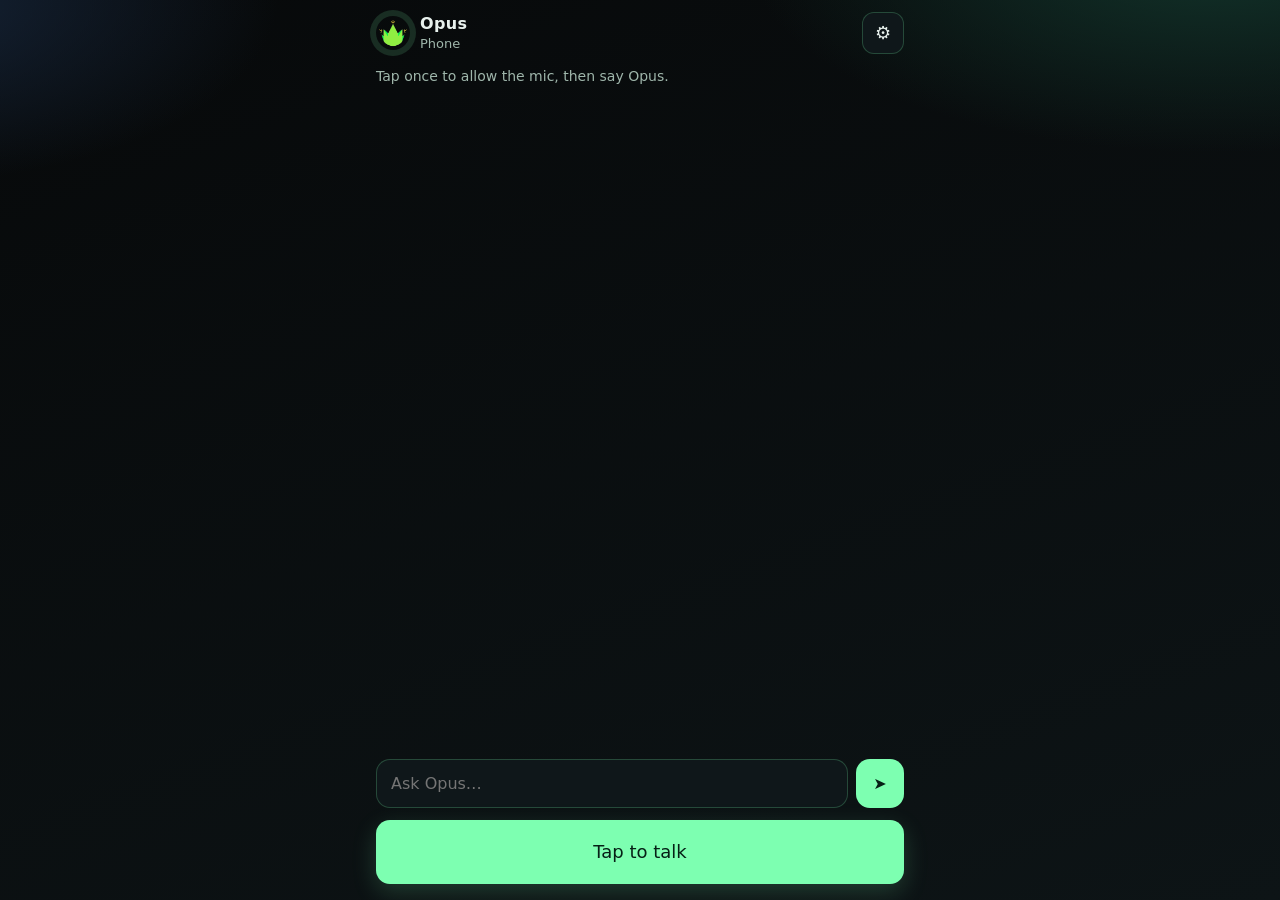
<file: docs/index.html>
<!DOCTYPE html>
<html lang="en">
<head>
  <meta charset="UTF-8" />
  <meta name="viewport" content="width=device-width, initial-scale=1, viewport-fit=cover" />
  <meta name="theme-color" content="#07090a" />
  <meta name="apple-mobile-web-app-capable" content="yes" />
  <meta name="apple-mobile-web-app-status-bar-style" content="black-translucent" />
  <meta name="apple-mobile-web-app-title" content="Opus" />
  <title>Opus Phone</title>
  <script>
    (function () {
      var path = location.pathname;
      if (path.endsWith("/") || path.endsWith(".html")) return;
      location.replace(path + "/" + location.search + location.hash);
    })();
  </script>
  <link rel="manifest" href="manifest.webmanifest" />
  <link rel="icon" href="static/icon.png" />
  <link rel="apple-touch-icon" href="static/icon-192.png" />
  <link rel="stylesheet" href="static/app.css" />
</head>
<body>
  <div class="app">
    <header class="top">
      <div class="brand">
        <img class="orb" src="static/icon.png" alt="" />
        <div>
          <p class="name">Opus</p>
          <p class="mode" id="mode">Phone</p>
        </div>
      </div>
      <button class="icon-btn" id="settingsBtn" type="button" aria-label="Settings">⚙</button>
    </header>

    <p class="status" id="status">Tap to talk, or set up Hey Siri, Opus in settings.</p>

    <section class="chat" id="chat" aria-live="polite"></section>

    <form class="composer" id="composer">
      <input id="text" type="text" autocomplete="off" enterkeyhint="send" placeholder="Ask Opus…" />
      <button type="submit" class="send" aria-label="Send">➤</button>
    </form>

    <button class="talk" id="talk" type="button">Tap to talk</button>
  </div>

  <div class="sheet hidden" id="sheet">
    <div class="sheet-card">
      <div class="sheet-head">
        <h2>Settings</h2>
        <button class="icon-btn" id="closeSheet" type="button" aria-label="Close">×</button>
      </div>

      <label class="row toggle">
        <span>Listen for “Opus” while this screen is open</span>
        <input type="checkbox" id="listen_while_open" />
      </label>
      <p class="hint">iPhone turns the mic off when you switch apps. Spotify can keep playing music in the background; it cannot keep listening. Leave Opus on screen, then say his name.</p>

      <label class="row toggle">
        <span>Speak replies</span>
        <input type="checkbox" id="voice_responses" />
      </label>
      <label class="stack">
        <span>Reply volume <em id="volumeLabel">80</em></span>
        <input type="range" id="volume" min="0" max="100" />
      </label>

      <label class="stack">
        <span>API key</span>
        <input id="openai_api_key" type="password" autocomplete="off" placeholder="Paste a key" />
      </label>
      <p class="hint" id="keyHint">Needed for talk and answers. Uses this phone's internet, not your PC.</p>

      <h3>Spotify</h3>
      <p class="hint" id="spotifyHint">Premium account. Playback uses the Spotify API, not tapping the app.</p>
      <label class="stack">
        <span>Client ID</span>
        <input id="spotify_client_id" type="text" autocomplete="off" placeholder="From developer.spotify.com" />
      </label>
      <p class="hint copy" id="redirectHint">Redirect URI shows after load.</p>
      <div class="actions">
        <button type="button" id="spotifyConnect">Connect Spotify</button>
        <button type="button" class="ghost" id="spotifyDisconnect">Disconnect</button>
      </div>
      <p class="hint" id="spotifyAccount"></p>

      <h3>Hey Siri</h3>
      <p class="hint" id="siriHint">iPhone will not let Opus listen in the background like Siri. Closest setup: Shortcuts app → Open URL → Add to Siri as “Opus”. That opens this app and starts listening.</p>
      <p class="hint copy" id="siriUrl"></p>
      <div class="actions">
        <button type="button" class="ghost" id="copySiriUrl">Copy Siri URL</button>
      </div>

      <label class="stack">
        <span>Home city (optional)</span>
        <input id="location_city" type="text" placeholder="Used for weather" />
      </label>
      <button type="button" id="saveSettings">Save</button>
    </div>
  </div>

  <script src="static/opus-client.js"></script>
  <script src="static/app.js"></script>
</body>
</html>
</file>
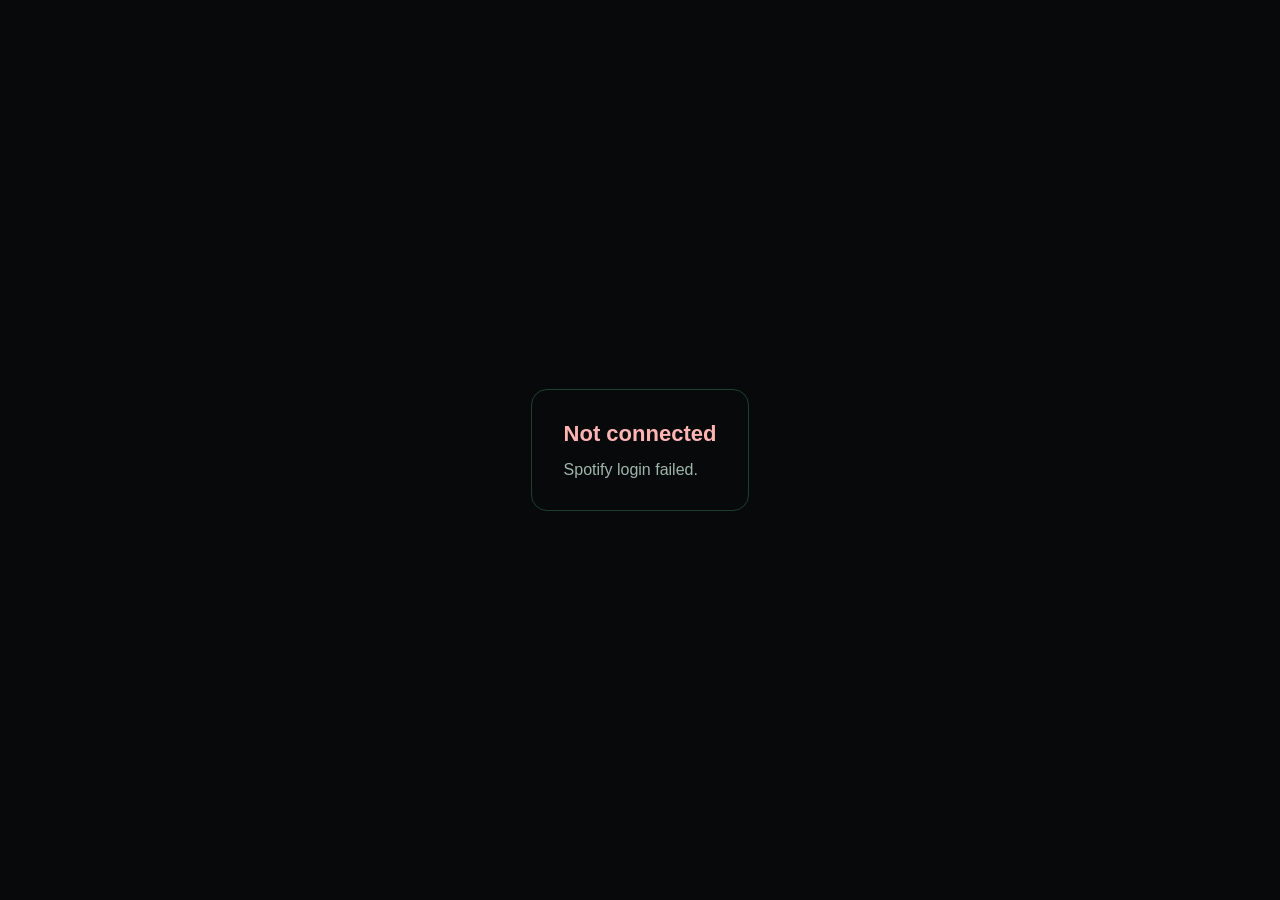
<file: docs/callback.html>
<!DOCTYPE html>
<html lang="en">
<head>
  <meta charset="UTF-8" />
  <meta name="viewport" content="width=device-width, initial-scale=1" />
  <meta name="theme-color" content="#07090a" />
  <title>Opus + Spotify</title>
  <style>
    body {
      margin: 0;
      min-height: 100vh;
      display: grid;
      place-items: center;
      background: #07090a;
      color: #e8f1ed;
      font: 16px/1.45 Segoe UI, sans-serif;
    }
    .card {
      padding: 28px 32px;
      border: 1px solid rgba(119, 255, 170, 0.22);
      border-radius: 16px;
      max-width: 420px;
    }
    h1 { margin: 0 0 8px; font-size: 22px; }
    p { margin: 0; color: #9fb6ab; }
    .ok { color: #7dffb1; }
    .bad { color: #ffb4b4; }
  </style>
</head>
<body>
  <div class="card">
    <h1 id="title">Connecting…</h1>
    <p id="message">Finishing Spotify login.</p>
  </div>
  <script src="static/opus-client.js"></script>
  <script>
    (async () => {
      const title = document.getElementById("title");
      const message = document.getElementById("message");
      const result = await window.OpusPhone.finishSpotifyLogin();
      if (result.ok) {
        title.className = "ok";
        title.textContent = "Connected";
        message.textContent = "Spotify is connected. Returning to Opus.";
        setTimeout(() => { window.location.replace(window.OpusPhone.homeUrl()); }, 700);
      } else {
        title.className = "bad";
        title.textContent = "Not connected";
        message.textContent = result.error || "Spotify login failed.";
        setTimeout(() => { window.location.replace(window.OpusPhone.homeUrl()); }, 2200);
      }
    })();
  </script>
</body>
</html>
</file>
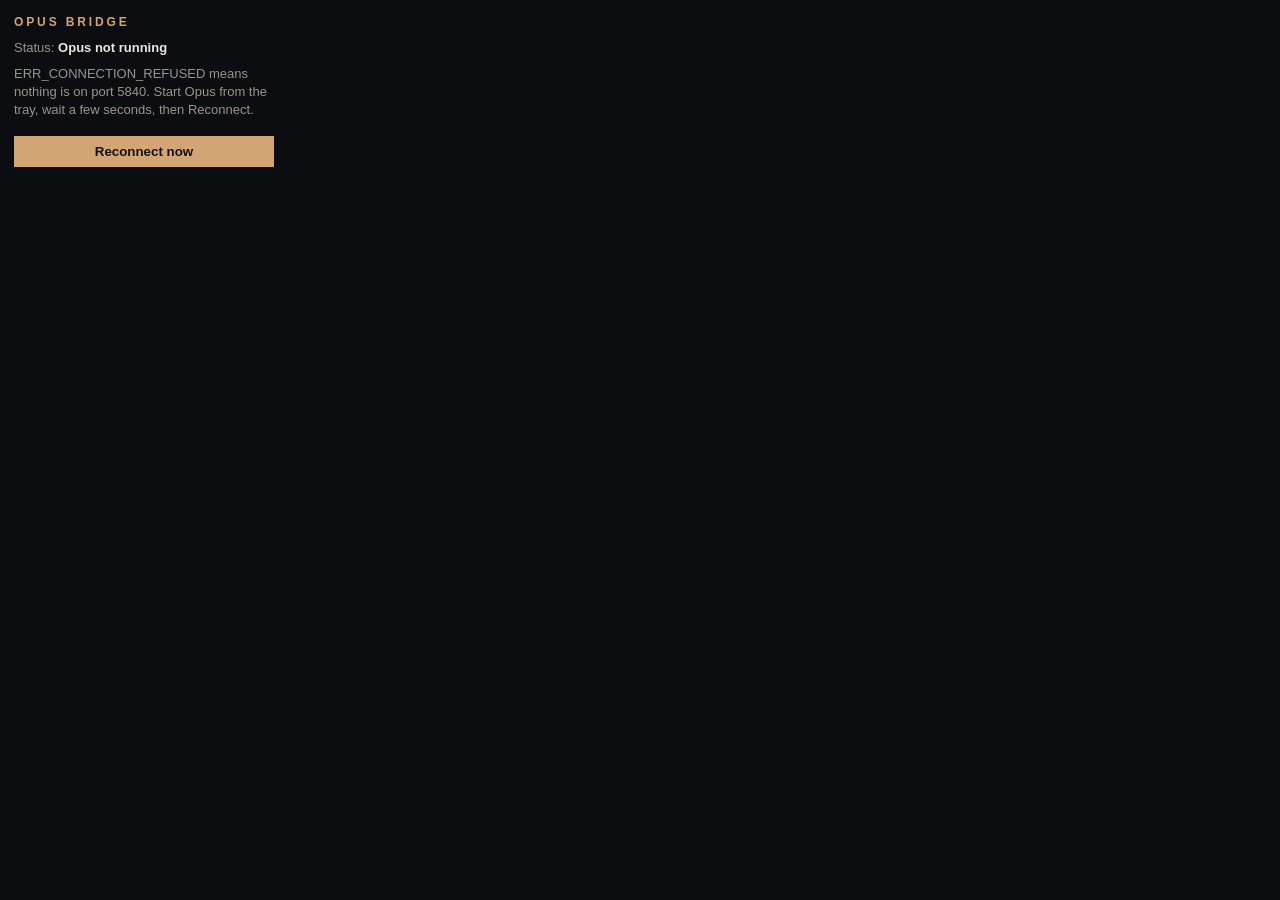
<file: extensions/chromium/popup.html>
<!DOCTYPE html>
<html>
<head>
  <meta charset="UTF-8" />
  <style>
    body { font: 13px/1.4 Segoe UI, sans-serif; width: 260px; margin: 0; padding: 14px; background: #0c0d10; color: #ece7df; }
    h1 { font-size: 12px; letter-spacing: .24em; text-transform: uppercase; color: #d4a574; margin: 0 0 8px; }
    p { margin: 0 0 8px; color: #9a948a; }
    #status { color: #ece7df; font-weight: 600; }
    button { margin-top: 8px; background: #d4a574; color: #111; border: 0; padding: 8px 10px; cursor: pointer; width: 100%; font-weight: 600; }
  </style>
</head>
<body>
  <h1>Opus Bridge</h1>
  <p>Status: <span id="status">checking…</span></p>
  <p id="detail">Keep Opus running in the tray. Reload this extension (0.5.1). Say “play showdown” or “play pokemon” — not Spotify. Bare “play” follows the open game tab and will not open osu unless that site is already open.</p>
  <button id="reconnect">Reconnect now</button>
  <script src="popup.js"></script>
</body>
</html>
</file>
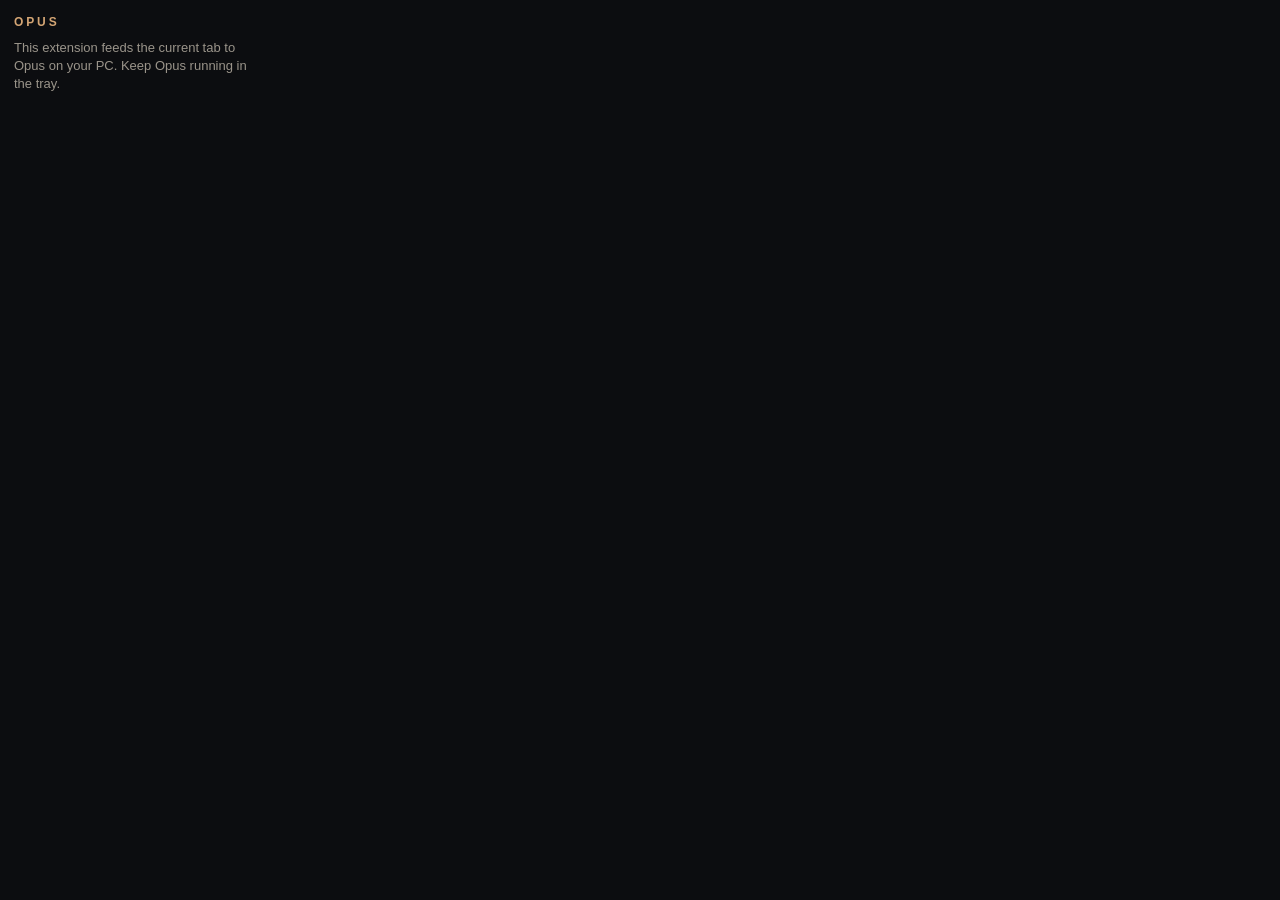
<file: extensions/firefox/popup.html>
<!DOCTYPE html>
<html>
<head>
  <meta charset="UTF-8" />
  <style>
    body { font: 13px/1.4 Segoe UI, sans-serif; width: 240px; margin: 0; padding: 14px; background: #0c0d10; color: #ece7df; }
    h1 { font-size: 12px; letter-spacing: .24em; text-transform: uppercase; color: #d4a574; margin: 0 0 8px; }
    p { margin: 0; color: #9a948a; }
  </style>
</head>
<body>
  <h1>Opus</h1>
  <p>This extension feeds the current tab to Opus on your PC. Keep Opus running in the tray.</p>
</body>
</html>
</file>
<file: docs/static/app.css>
:root {
  --bg: #07090a;
  --bg2: #0d1416;
  --bg-glow-a: #12332a;
  --bg-glow-b: #16253a;
  --card: rgba(17, 24, 28, 0.88);
  --line: rgba(119, 255, 170, 0.22);
  --text: #e8f1ed;
  --muted: #9fb6ab;
  --copper: #7dffb1;
  --copper-dim: #2f9b69;
  --you: rgba(125, 255, 177, 0.12);
  --opus: rgba(17, 24, 28, 0.92);
  --danger: #ffb4b4;
  --safe: env(safe-area-inset-bottom, 0px);
  --safe-top: env(safe-area-inset-top, 0px);
}

* { box-sizing: border-box; }

html, body {
  margin: 0;
  min-height: 100%;
  background:
    radial-gradient(900px 380px at 95% -5%, var(--bg-glow-a) 0%, transparent 52%),
    radial-gradient(700px 320px at -10% 0%, var(--bg-glow-b) 0%, transparent 58%),
    linear-gradient(160deg, var(--bg), var(--bg2));
  color: var(--text);
  font: 16px/1.45 "Segoe UI Variable Text", "Segoe UI", system-ui, sans-serif;
  -webkit-tap-highlight-color: transparent;
}

body { padding: 0; }

.app {
  min-height: 100dvh;
  display: flex;
  flex-direction: column;
  padding: calc(12px + var(--safe-top)) 16px calc(16px + var(--safe));
  max-width: 560px;
  margin: 0 auto;
  gap: 12px;
}

.top {
  display: flex;
  align-items: center;
  justify-content: space-between;
}

.brand { display: flex; gap: 10px; align-items: center; }
.brand .name { margin: 0; font-weight: 650; letter-spacing: 0.02em; }
.brand .mode { margin: 0; color: var(--muted); font-size: 13px; }

.orb {
  width: 34px;
  height: 34px;
  border-radius: 50%;
  box-shadow: 0 0 0 6px rgba(125, 255, 177, 0.14);
}

.icon-btn {
  appearance: none;
  border: 1px solid var(--line);
  background: var(--card);
  color: var(--text);
  width: 42px;
  height: 42px;
  border-radius: 12px;
  font-size: 18px;
}

.status {
  margin: 0;
  color: var(--muted);
  font-size: 14px;
}

.chat {
  flex: 1;
  overflow-y: auto;
  display: flex;
  flex-direction: column;
  gap: 10px;
  min-height: 180px;
  -webkit-overflow-scrolling: touch;
}

.bubble {
  max-width: 88%;
  padding: 10px 12px;
  border-radius: 16px;
  border: 1px solid var(--line);
  white-space: pre-wrap;
  word-break: break-word;
}

.bubble.you {
  align-self: flex-end;
  background: var(--you);
}

.bubble.opus {
  align-self: flex-start;
  background: var(--opus);
}

.composer {
  display: flex;
  gap: 8px;
}

.composer input, .stack input, .stack select {
  flex: 1;
  width: 100%;
  border: 1px solid var(--line);
  background: var(--card);
  color: var(--text);
  border-radius: 14px;
  padding: 12px 14px;
  font: inherit;
}

.send, .talk, .sheet-card button {
  appearance: none;
  border: 0;
  background: var(--copper);
  color: #062016;
  font-weight: 700;
  border-radius: 14px;
  padding: 12px 16px;
  font: inherit;
}

.send { min-width: 48px; }

.talk {
  width: 100%;
  min-height: 64px;
  font-size: 18px;
  box-shadow: 0 8px 24px rgba(125, 255, 177, 0.18);
  user-select: none;
  touch-action: none;
}

.talk.hot {
  background: #ffb4b4;
  color: #2a1010;
}

.sheet {
  position: fixed;
  inset: 0;
  background: rgba(0, 0, 0, 0.55);
  display: flex;
  align-items: flex-end;
  justify-content: center;
  z-index: 20;
}

.sheet.hidden { display: none; }

.sheet-card {
  width: min(560px, 100%);
  max-height: 88dvh;
  overflow-y: auto;
  background: #0d1416;
  border: 1px solid var(--line);
  border-radius: 20px 20px 0 0;
  padding: 16px 16px calc(20px + var(--safe));
  display: flex;
  flex-direction: column;
  gap: 12px;
}

.sheet-head {
  display: flex;
  justify-content: space-between;
  align-items: center;
}

.sheet-head h2, h3 { margin: 0; }
h3 { color: var(--copper); font-size: 15px; }

.row.toggle {
  display: flex;
  justify-content: space-between;
  align-items: center;
  gap: 12px;
}

.stack { display: flex; flex-direction: column; gap: 6px; }
.stack span, .hint { color: var(--muted); font-size: 13px; }
.hint.copy { word-break: break-all; color: var(--copper); }

.actions { display: flex; gap: 8px; flex-wrap: wrap; }
.ghost {
  background: transparent !important;
  color: var(--text) !important;
  border: 1px solid var(--line) !important;
}

input[type="range"] { width: 100%; accent-color: var(--copper); }
input[type="checkbox"] { width: 22px; height: 22px; accent-color: var(--copper); }
</file>
